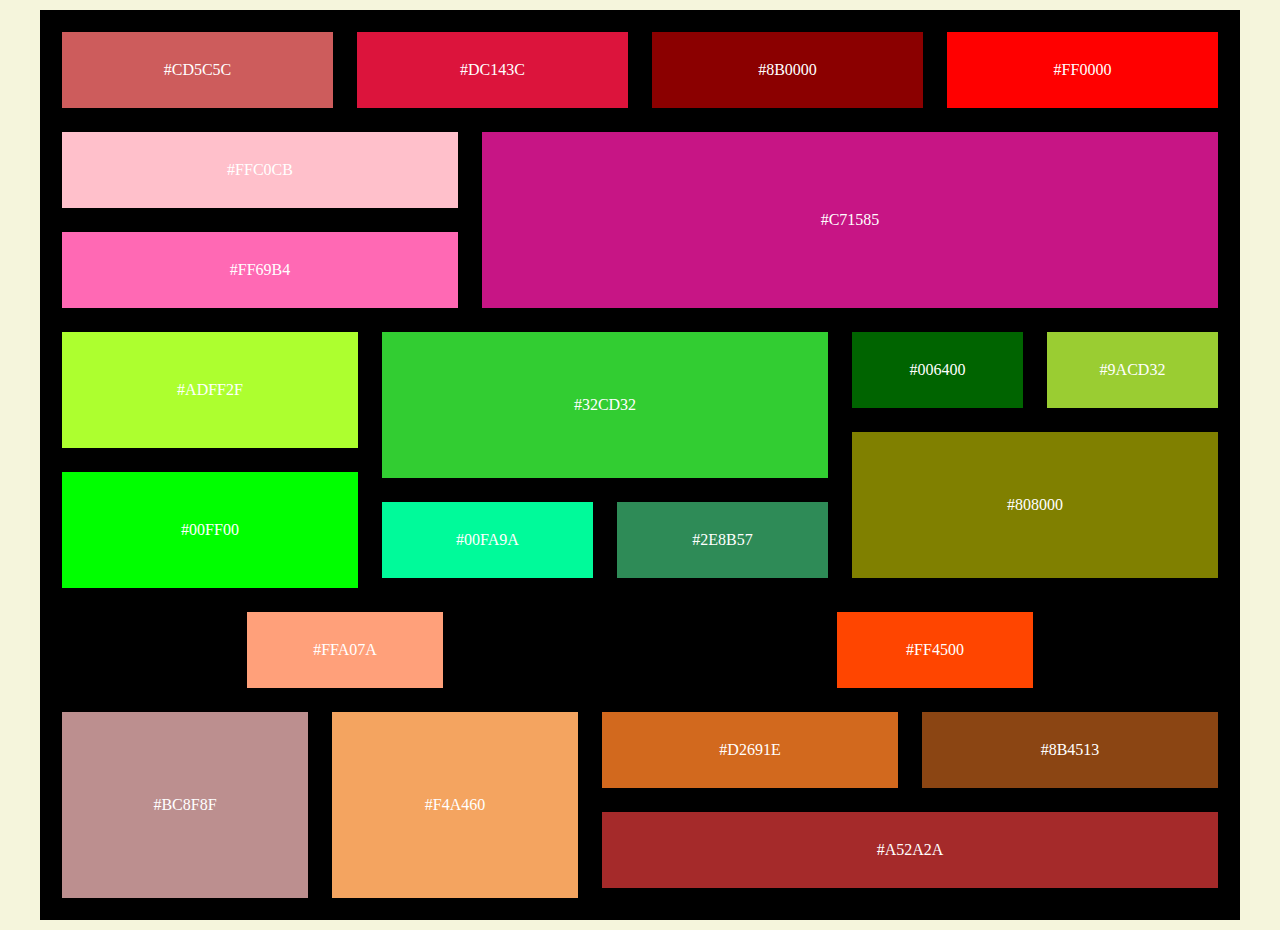
<file: lab2/2 задание/index.html>
﻿<!DOCTYPE html>
<html lang="ru">

<head>
    <meta charset="UTF-8">
    <meta name="viewport" content="width=device-width, initial-scale=1.0">
    <title>Блоки</title>
    <link rel="stylesheet" href="styles.css">
</head>

<body>
    <div class="container">
        <div class="first_block">
            <div class="box color_CD5C5C">#CD5C5C</div>
            <div class="box color_DC143C">#DC143C</div>
            <div class="box color_8B0000">#8B0000</div>
            <div class="box color_FF0000">#FF0000</div>
        </div>

        <div class="second_block">
            <div class="second_column">
                <div class="box color_FFC0CB">#FFC0CB</div>
                <div class="box color_FF69B4">#FF69B4</div>
            </div>
            <div class="box color_C71585">#C71585</div>
        </div>

        <div class="third_block_1">
            <div class="third_1">
                <div class="box color_ADFF2F">#ADFF2F</div>
                <div class="box color_00FF00">#00FF00</div>
            </div>
            <div class="third_2">
                <div class="box color_32CD32">#32CD32</div>
                <div class="third_block">
                    <div class="box color_00FA9A">#00FA9A</div>
                    <div class="box color_2E8B57">#2E8B57</div>
                </div>
            </div>
            <div class="fourth_2">
                <div class="fourth_block">
                    <div class="box color_006400">#006400</div>
                    <div class="box color_9ACD32">#9ACD32</div>
                </div>
                <div class="box color_808000">#808000</div>
            </div>
        </div>

        <div class="fifth_block">
            <div class="box color_FFA07A">#FFA07A</div>
            <div class="box color_FF4500">#FF4500</div>
        </div>

        <div class="sixth_block">
            <div class="box color_BC8F8F">#BC8F8F</div>
            <div class="box color_F4A460">#F4A460</div>
            <div class="sixth_1">
                <div class="sixth_11">
                    <div class="box color_D2691E">#D2691E</div>
                    <div class="box color_8B4513">#8B4513</div>
                </div>
                <div class="box color_A52A2A">#A52A2A</div>
            </div>
        </div>
    </div>
</body>

</html>
</file>
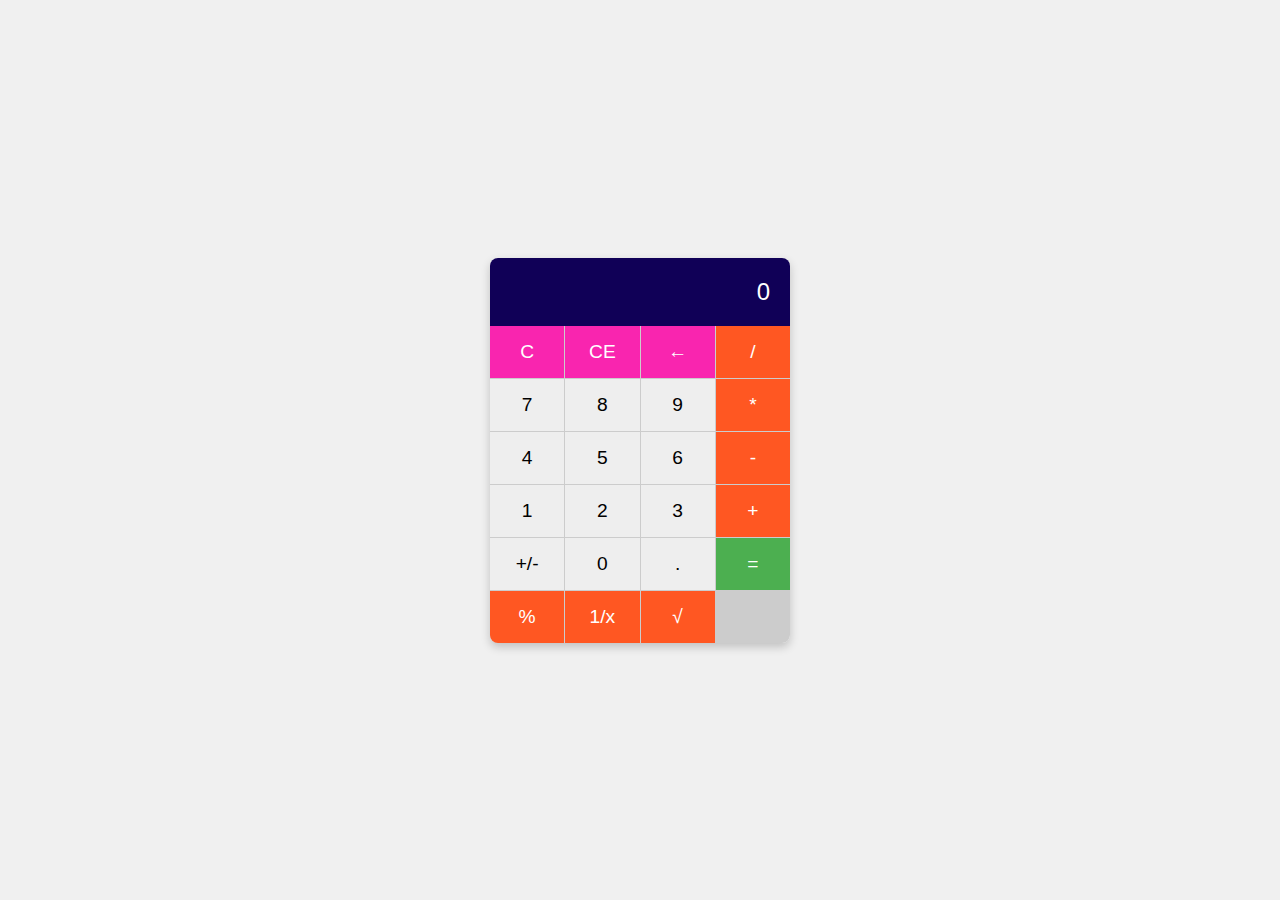
<file: lab7/calc.html>
﻿<!DOCTYPE html>
<html lang="ru">
<head>
    <meta charset="UTF-8">
    <meta name="viewport" content="width=device-width, initial-scale=1.0">
    <title>Калькулятор</title>
    <link rel="stylesheet" type="text/css" href="styles.css">
</head>
<body>
    <div class="calculator">
        <div class="display">
            <input type="text" id="calc-display" value="0" disabled>
        </div>
        <div class="buttons">
            <button class="action" onclick="clearAll()">C</button>
            <button class="action" onclick="clearEntry()">CE</button>
            <button class="action" onclick="backspace()">&larr;</button>
            <button class="operator" onclick="setOperator('/')">/</button>

            <button onclick="appendNumber('7')">7</button>
            <button onclick="appendNumber('8')">8</button>
            <button onclick="appendNumber('9')">9</button>
            <button class="operator" onclick="setOperator('*')">*</button>

            <button onclick="appendNumber('4')">4</button>
            <button onclick="appendNumber('5')">5</button>
            <button onclick="appendNumber('6')">6</button>
            <button class="operator" onclick="setOperator('-')">-</button>

            <button onclick="appendNumber('1')">1</button>
            <button onclick="appendNumber('2')">2</button>
            <button onclick="appendNumber('3')">3</button>
            <button class="operator" onclick="setOperator('+')">+</button>

            <button onclick="toggleSign()">+/-</button>
            <button onclick="appendNumber('0')">0</button>
            <button onclick="appendDot()">.</button>
            <button class="equals" onclick="calculate()">=</button>

            <button class="operator" onclick="calculatePercent()">%</button>
            <button class="operator" onclick="calculateReciprocal()">1/x</button>
            <button class="operator" onclick="calculateSqrt()">&radic;</button>
        </div>
    </div>

    <script src="script.js"></script>
</body>
</html>
</file>
<file: lab2/2 задание/styles.css>
* {
  box-sizing: border-box;
}

body {
  margin: 0;
  padding: 10px;
  display: flex;
  justify-content: center;
  align-items: center;
  background-color: beige;
}

.container {
  width: 100%;
  max-width: 1200px;
  padding: 10px;
  background-color: black;
}

.box {
  color: white;
  display: flex;
  justify-content: center;
  align-items: center;
  padding: 20px;
  border: 2px solid black;
  min-height: 80px;
  margin: 10px;
}

.color_CD5C5C { background-color: #CD5C5C; width: 300px;}
.color_DC143C { background-color: #DC143C; width: 300px;}
.color_8B0000 { background-color: #8B0000; width: 300px;}
.color_FF0000 { background-color: #FF0000; width: 300px;}
.color_FFC0CB { background-color: #FFC0CB; width: 400px;}
.color_FF69B4 { background-color: #FF69B4; width: 400px;}
.color_C71585 { background-color: #C71585; width: 800px;}
.color_ADFF2F { background-color: #ADFF2F; width: 300px; height: 120px;}
.color_32CD32 { background-color: #32CD32; width: 450px; height: 150px;}
.color_00FA9A { background-color: #00FA9A; width: 215px; height: 60px;}
.color_2E8B57 { background-color: #2E8B57; width: 215px; height: 60px;}
.color_006400 { background-color: #006400; width: 175px; height: 60px;}
.color_9ACD32 { background-color: #9ACD32; width: 175px; height: 60px;}
.color_808000 { background-color: #808000; width: 370px; height: 150px;}
.color_00FF00 { background-color: #00FF00; width: 300px; height: 120px;}
.color_FFA07A { background-color: #FFA07A; width: 200px;}
.color_FF4500 { background-color: #FF4500; width: 200px;}
.color_BC8F8F { background-color: #BC8F8F; width: 250px; height: 190px;}
.color_F4A460 { background-color: #F4A460; width: 250px; height: 190px;}
.color_D2691E { background-color: #D2691E; width: 300px;}
.color_8B4513 { background-color: #8B4513; width: 300px;}
.color_A52A2A { background-color: #A52A2A; width: 620px;}
.color_800000 { background-color: #800000; width: 300px;}
.color_FFA500 { background-color: #FFA500; width: 200px;}

.first_block, .second_block, .third_block, .third_block_1, .fourth_block, .fifth_block, .sixth_block, .sixth_11 {
  display: flex;
  justify-content: space-around;
  width: 100%;
}

.second_column, .third_2, .fourth_2, .sixth_1, .fourth_1, .third_1 {
  display: flex;
  align-items: center;
  flex-direction: column;
}

@media (max-width: 768px) {
  .container {
    width: 100%;
    flex-direction: column;
  }
  .color_CD5C5C { background-color: #CD5C5C; width: 300px;}
  .color_DC143C { background-color: #DC143C; width: 300px;}
  .color_8B0000 { display: none;}
  .color_FF0000 { background-color: #FF0000; width: 300px;}
  .color_FFC0CB { background-color: #FFC0CB; width: 320px;}
  .color_FF69B4 { background-color: #FF69B4; width: 320px;}
  .color_C71585 { background-color: #C71585; width: 800px;}
  .color_ADFF2F { background-color: #ADFF2F; width: 180px; height: 200px;}
  .color_32CD32 { background-color: #32CD32; width: 220px; height: 200px;}
  .color_00FA9A { background-color: #00FA9A; width: 100px; height: 200px;}
  .color_2E8B57 { background-color: #2E8B57; width: 100px; height: 200px;}
  .color_006400 { background-color: #006400; width: 70px; height: 60px;}
  .color_9ACD32 { background-color: #9ACD32; width: 70px; height: 60px;}
  .color_808000 { background-color: #808000; width: 100px; height: 150px;}
  .color_00FF00 { background-color: #00FF00; width: 180px; height: 100px;}
  .color_FFA07A { background-color: #FFA07A; width: 200px;}
  .color_FF4500 { background-color: #FF4500; width: 200px;}
  .color_BC8F8F { background-color: #BC8F8F; width: 300px; height: 200px;}
  .color_F4A460 { display: none;}
  .color_D2691E { background-color: #D2691E; width: 200px;}
  .color_8B4513 { background-color: #8B4513; width: 200px;}
  .color_A52A2A { background-color: #A52A2A; width: 250px; height: 200px;}
  .color_800000 { background-color: #800000; width: 300px;}
  .color_FFA500 { background-color: #FFA500; width: 200px;}

  .second_column {
    flex-direction: row;
    display: flex;
    flex-wrap: wrap;
  }
  .second_block {
    flex-direction: row;
    display: flex;
    flex-wrap: wrap;
  }

  .third_2 {
    display: flex; 
    flex-direction: row;
    justify-content: space-around;
    align-items: baseline;
    align-self: stretch;
  }

  .third_block{
    flex-direction: row;
    display: flex; 
    justify-content: space-around;
    align-items: baseline;
    align-content: space-between;
  }

  .third_block_1{
    align-content: space-between;
    display: flex;
    justify-content: flex-start;
  }

  .fourth_2 {
    display: flex;
    justify-content: space-between;
    align-items: center;
    width: 100%;
  }

  .sixth_block{
    display: flex;
    justify-content: space-around;
  }

  .sixth_11{
    display: flex;
    align-items: center;
    flex-direction: column;
  }

  .sixth_1{
    flex-direction: row;
  }
}
@media (max-width: 320px) {
  .container {
    width: 100%;
    flex-direction: column;
  }
  .color_CD5C5C { background-color: #CD5C5C; width: 200px;}
  .color_DC143C { display: none;}
  .color_8B0000 { display: none;}
  .color_FF0000 { background-color: #FF0000; width: 90px;}
  .color_FFC0CB { background-color: #FFC0CB; width: 140px; height: 160px;}
  .color_FF69B4 { background-color: #FF69B4; width: 140px; height: 160px;}
  .color_C71585 { background-color: #C71585; width: 290px;}
  .color_ADFF2F { display: none;}
  .color_32CD32 { background-color: #32CD32; width: 290px; height: 80px;}
  .color_00FA9A { background-color: #00FA9A; width: 145px; height: 80px;}
  .color_2E8B57 { background-color: #2E8B57; width: 145px; height: 80px;}
  .color_006400 { background-color: #006400; width: 145px; height: 80px;}
  .color_9ACD32 { background-color: #9ACD32; width: 145px; height: 80px;}
  .color_808000 { display: none;}
  .color_00FF00 { display: none;}
  .color_FFA07A { background-color: #FFA07A; width: 145px; height: 80px;}
  .color_FF4500 { background-color: #FF4500; width: 145px; height: 80px;}
  .color_BC8F8F { background-color: #BC8F8F; width: 300px; height: 150px;}
  .color_F4A460 { display: none;}
  .color_D2691E { background-color: #D2691E; width: 300px;}
  .color_8B4513 { background-color: #8B4513; width: 300px;}
  .color_A52A2A { background-color: #A52A2A; width: 300px; height: 150px;}
  .color_800000 { background-color: #800000; width: 300px;}
  .color_FFA500 { background-color: #FFA500; width: 200px;}

  .second_column {
    flex-direction: row;
    display: flex;
  }
  .third_2 {
    flex-wrap: wrap;
    display: flex; 
    flex-direction: row;
    justify-content: space-around;
    align-items: baseline;
    align-self: stretch;
  }
  .third_block_1{
    flex-wrap: wrap;
  }
  .sixth_block, .sixth_1{
    flex-wrap: wrap;
    display: flex;
  align-items: center;
  flex-direction: column;
  }
}
</file>
<file: lab7/styles.css>
body {
    font-family: Arial, sans-serif;
    background-color: #f0f0f0;
    display: flex;
    justify-content: center;
    align-items: center;
    height: 100vh;
    margin: 0;
}

.calculator {
    width: 300px;
    background-color: #fff;
    border-radius: 8px;
    box-shadow: 0 4px 10px rgba(0, 0, 0, 0.2);
    overflow: hidden;
}

.display {
    background-color: #100057;
    color: #fff;
    font-size: 2rem;
    padding: 10px;
    text-align: right;
}

.display input {
    width: 100%;
    border: none;
    background: none;
    color: #fff;
    font-size: 1.5rem;
    text-align: right;
    padding: 10px;
    box-sizing: border-box;
}

.buttons {
    display: grid;
    grid-template-columns: repeat(4, 1fr);
    gap: 1px;
    background: #ccc;
}

button {
    background-color: #eee;
    border: none;
    font-size: 1.2rem;
    padding: 15px;
    cursor: pointer;
    outline: none;
    box-sizing: border-box;
}

button:hover {
    background-color: #ddd;
}

button.action {
    background-color: #f925af;
    color: #fff;
}

button.action:hover {
    background-color: #5f0745;
}

button.operator {
    background-color: #ff5722;
    color: #fff;
}

button.operator:hover {
    background-color: #e64a19;
}

button.equals {
    background-color: #4caf50;
    color: #fff;
}

button.equals:hover {
    background-color: #388e3c;
}
</file>
